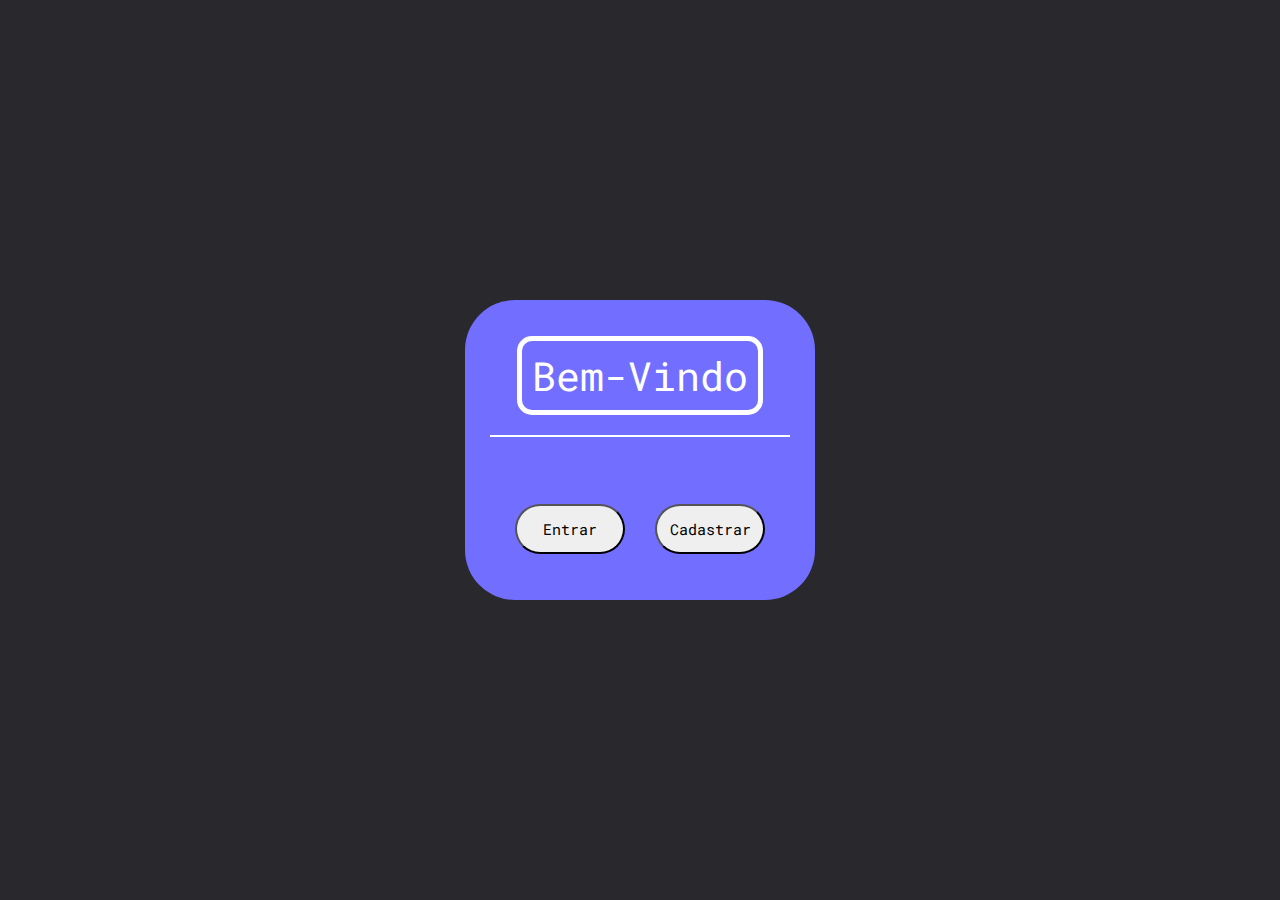
<file: home.html>
<!DOCTYPE html>
<html lang="pt-br">
<head>
    <!-- Aqui fica links das Fontes -->

    <!-- Roboto -->
    <link rel="preconnect" href="https://fonts.googleapis.com">
    <link rel="preconnect" href="https://fonts.gstatic.com" crossorigin>
    <link href="https://fonts.googleapis.com/css2?family=Roboto+Mono:wght@700&display=swap" rel="stylesheet">
    
    <!-- Aqui Terminar links das Fontes -->

    <meta charset="UTF-8">
    <meta http-equiv="X-UA-Compatible" content="IE=edge">
    <meta name="viewport" content="width=device-width, initial-scale=1.0">
    <link rel="stylesheet" href="./assets/css/home.css">
    <title>Home</title>
</head>
<body>
    
    <div class="container">
        <div class="caixa">
            <span class="titulo">Bem-Vindo</span>
            <span class="linha"></span>
            <br><br>
            <div class="buttons">
                <button class="bc"><a href="./assets/html/login.html">Entrar</a></button>
                <button class="bc"><a href="./assets/html/cadastro.html">Cadastrar</a></button>
            </div>
        </div>
    </div>

</body>
</html>
</file>
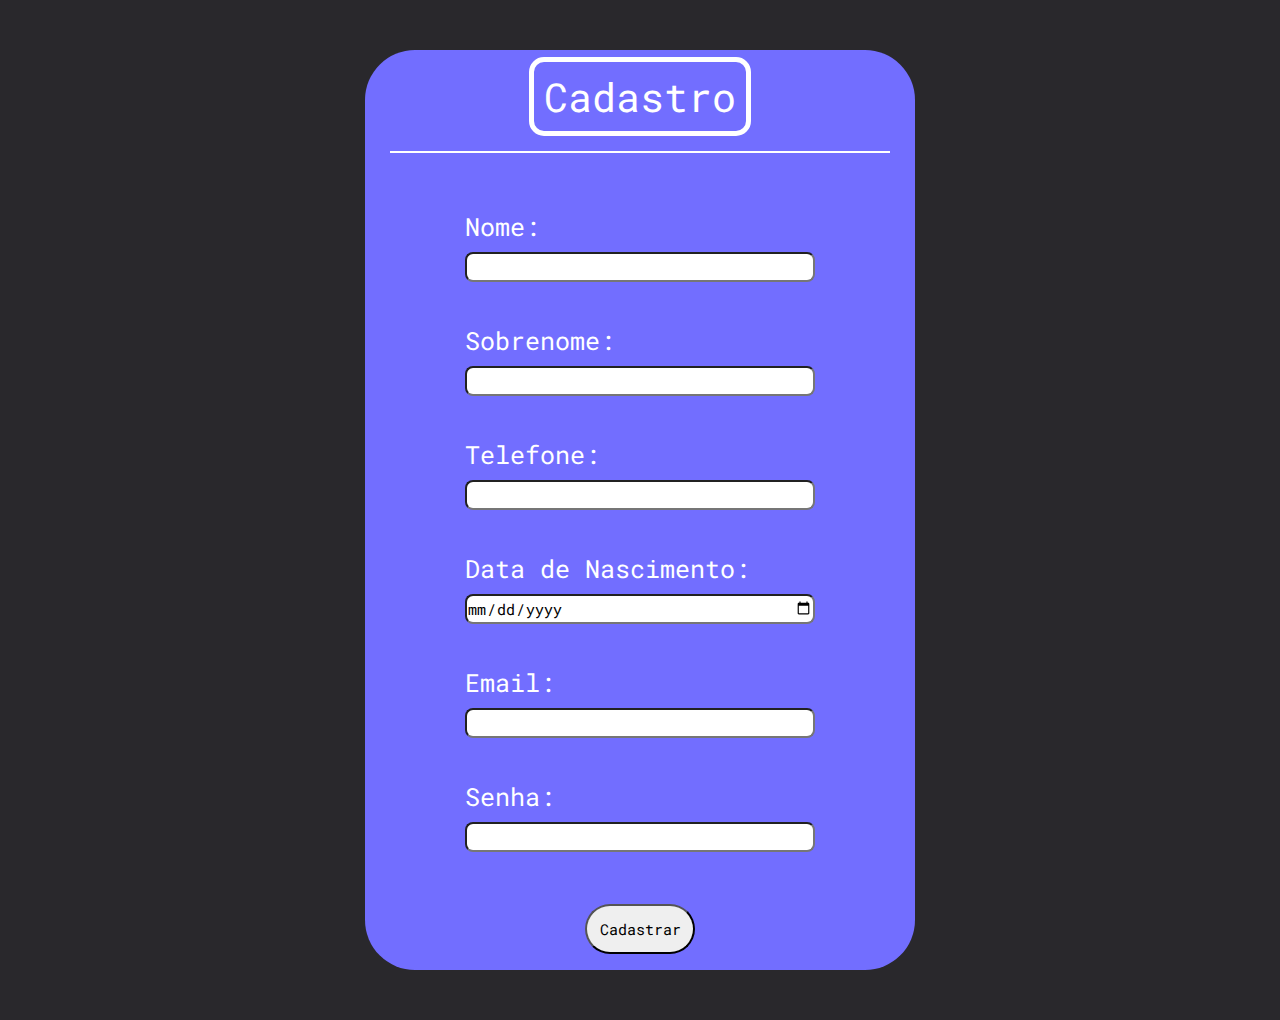
<file: assets/html/cadastro.html>
<!DOCTYPE html>
<html lang="pt-br">
<head>
    <!-- Fontes -->

    <!-- Roboto -->
    <link rel="preconnect" href="https://fonts.googleapis.com">
    <link rel="preconnect" href="https://fonts.gstatic.com" crossorigin>
    <link href="https://fonts.googleapis.com/css2?family=Roboto+Mono:wght@700&display=swap" rel="stylesheet">
    
    <!-- Aqui Terminar as Fontes -->

    <meta charset="UTF-8">
    <meta http-equiv="X-UA-Compatible" content="IE=edge">
    <meta name="viewport" content="width=device-width, initial-scale=1.0">
    <link rel="stylesheet" href="../css/cadastro.css">
    <title>Cadastro</title>
</head>
<body>
    
    <div class="container">
        <div class="caixa">
            <form>
                <span class="titulo">Cadastro</span>
                <span class="linha"></span>
                <br><br>
                <div class="caixinha">
                    <span class="t2">Nome:</span><br><br>
                    <input class="inputT" type="text" name="nome" id="nome" required>
                </div>

                <br><br>
                <div class="caixinha">
                    <span class="t2">Sobrenome:</span><br><br>
                    <input class="inputT" type="text" name="sobrenome" id="sobrenome" required>
                </div>

                <br><br>
                <div class="caixinha">
                    <span class="t2">Telefone:</span><br><br>
                    <input class="inputT" type="tel" name="telefone" id="telefone" required>
                </div>

                <br><br>
                <div class="caixinha">
                    <span class="t2">Data de Nascimento:</span><br><br>
                    <input class="inputT" type="date" name="data" id="data" required>
                </div>

                <br><br>
                <div class="caixinha">
                    <span class="t2">Email:</span><br><br>
                    <input class="inputT" type="email" name="email" id="email" required>
                </div>

                <br><br>
                <div class="caixinha">
                    <span class="t2">Senha:</span><br><br>
                    <input class="inputT" type="password" name="senha" id="senha" required>
                </div>

                <br><br>
                <input class="Button" type="submit" value="Cadastrar">
                
            </form>
        </div>
    </div>

</body>
</html>
</file>
<file: assets/css/home.css>
:root {
    /* Paletas de cores */
    --cor-preta-minimal: #212b38;
    --cor-preta-fraca-minimal: #37465b;
    --cor-azul-pouco-escuro-minimal: #08c6ab;
    --cor-azul-claro-minimal: #5affe2;
    --cor-roxo-minimal: #726eff;
    --cor-preta-cinza: #29282c;

    --fonte-roboto: 'Roboto Mono', monospace;;
}

* {
    margin: 0px;
    padding: 0px;
    box-sizing: border-box;
    font-family: var(--fonte-roboto);
}

body {
    background-color: var(--cor-preta-cinza);
}

.container {
    width: 100vw;
    height: 100vh;
    display: flex;
    justify-content: center;
    align-items: center;
}

.titulo {
    color: white;
    text-align: center;
    font-size: 40px;
    font-family: var(--fonte-roboto);
    border: 5px solid white;
    border-radius: 15px;
    padding: 8px 10px;
}

.linha {
    margin: 15px;
    margin-top: 20px;
    width: 300px;
    height: 2px;
    background-color: white;
}

.caixa {
    border-radius: 50px;
    width: 350px;
    height: 300px;
    background-color: var(--cor-roxo-minimal);
    display: flex;
    justify-content: center;
    align-items: center;
    flex-direction: column;
}

.buttons {
    text-decoration: none;
}

.bc,a {
    border-radius: 50px;
    text-decoration: none;
    color: black;
    height: 50px;
    width: 110px;
    margin: 10px;
    font-size: 15px;
}

.bc:hover {
    background-color: var(--cor-azul-pouco-escuro-minimal);
    border-radius: 50px;
    text-decoration: none;
    color: black;
    height: 50px;
    width: 110px;
    margin: 10px;
    font-size: 15px;
}
</file>
<file: assets/css/cadastro.css>
:root {
    /* Paletas de cores */
    --cor-preta-minimal: #212b38;
    --cor-preta-fraca-minimal: #37465b;
    --cor-azul-pouco-escuro-minimal: #08c6ab;
    --cor-azul-claro-minimal: #5affe2;
    --cor-roxo-minimal: #726eff;
    --cor-preta-cinza: #29282c;

    --fonte-roboto: 'Roboto Mono', monospace;;
}

* {
    margin: 0;
    padding: 0;
    box-sizing: border-box;
    font-family: var(--fonte-roboto);
}

body {
    background-color: var(--cor-preta-cinza);
}

.container {
    width: 100%;
    height: 100%;
    display: flex;
    justify-content: center;
    align-items: center;
}

.titulo {
    font-size: 40px;
    border: 5px solid white;
    border-radius: 15px;
    padding: 8px 10px;
}

.linha {
    margin: 15px;
    width: 500px;
    height: 2px;
    background-color: white;
}

.caixa {
    display: flex;
    align-items: center;
    justify-content: center;
    padding-top: 50px;
    padding-bottom: 50px;

}

form{
    width: 550px;
    height: 920px;
    border-radius: 50px;
    background-color: var(--cor-roxo-minimal);
    display: flex;
    align-items: center;
    justify-content: center;
    flex-direction: column;
}

input, span {
    color: white;
}

.t2 {
    position: absolute;
    font-size: 25px;
}

.inputT{
    border-radius: 8px;
    height: 30px;
    width: 350px;
    color: black;
    font-size: 15px;
}
.inputT:hover{
    border-radius: 8px;
    height: 30px;
    width: 355px;
    color: black;
    background-color: whitesmoke;
}

.buttons {
    display: flex;
    flex-direction: row;
}

.Button{
    border-radius: 50px;
    color: black;
    height: 50px;
    width: 110px;
    margin: 10px;
    font-size: 15px;
}

.Button:hover{
    background-color: var(--cor-azul-pouco-escuro-minimal);
    height: 50px;
    width: 115px;
}
</file>
